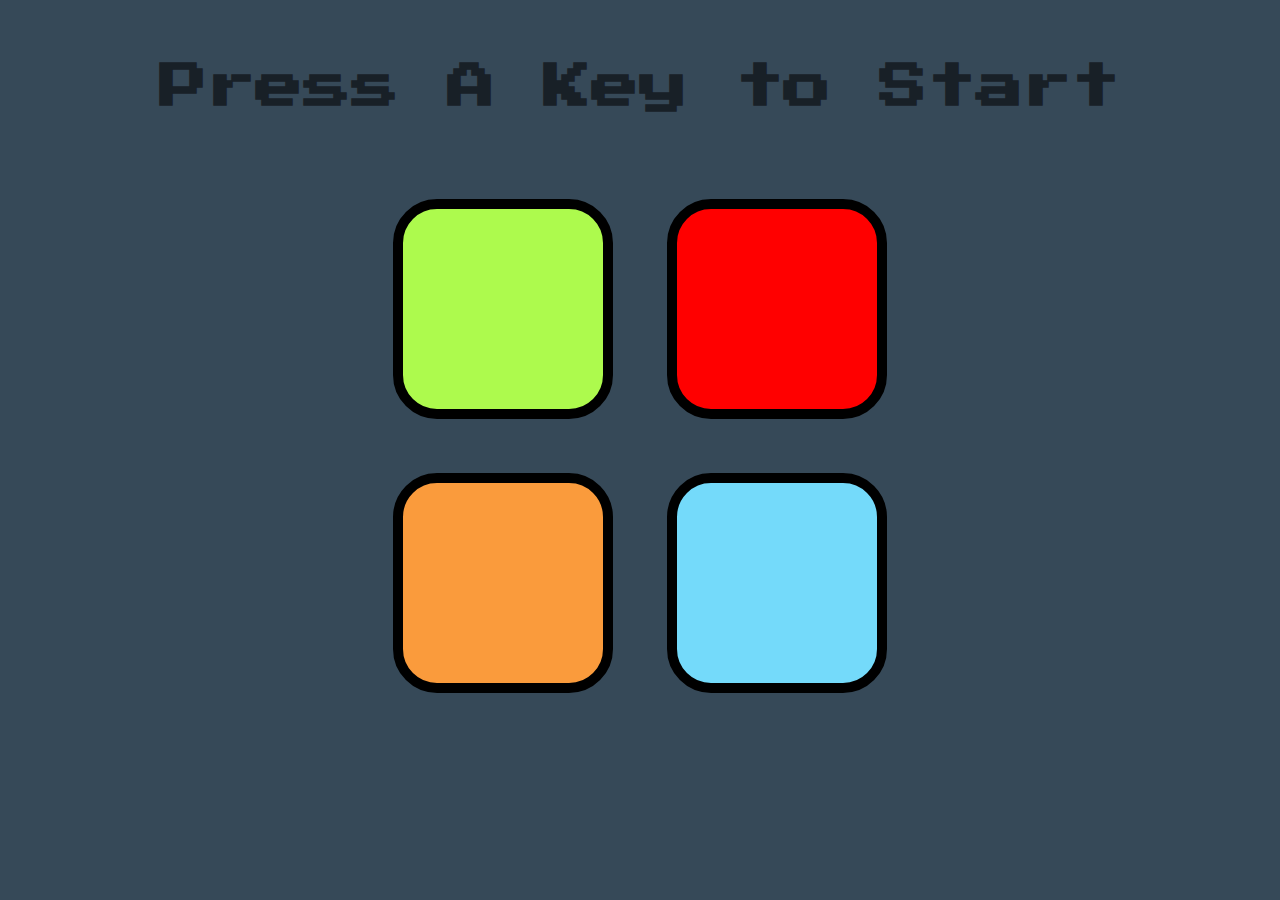
<file: SimonClick/index.html>
<!DOCTYPE html>
<html lang="en" dir="ltr">

<head id="headId">
  <meta charset="utf-8">
  <title>Simon</title>
  <link rel="stylesheet" href="styles.css">
  <link href="https://fonts.googleapis.com/css?family=Press+Start+2P" rel="stylesheet">
  
</head>

<body id="bodyId">
  <h1 id="level-title">Press A Key to Start</h1>
  <div class="container">
    <div class="row">

      <div type="button" id="green" class="btn green">

      </div>

      <div type="button" id="red" class="btn red">

      </div>
    </div>

    <div class="row">

      <div type="button" id="yellow" class="btn yellow">

      </div>
      <div type="button" id="blue" class="btn blue">

      </div>

    </div>

  </div>


  <script src="https://ajax.googleapis.com/ajax/libs/jquery/3.6.3/jquery.min.js"></script>
  <script src="game.js"></script>

</body>

</html>
</file>
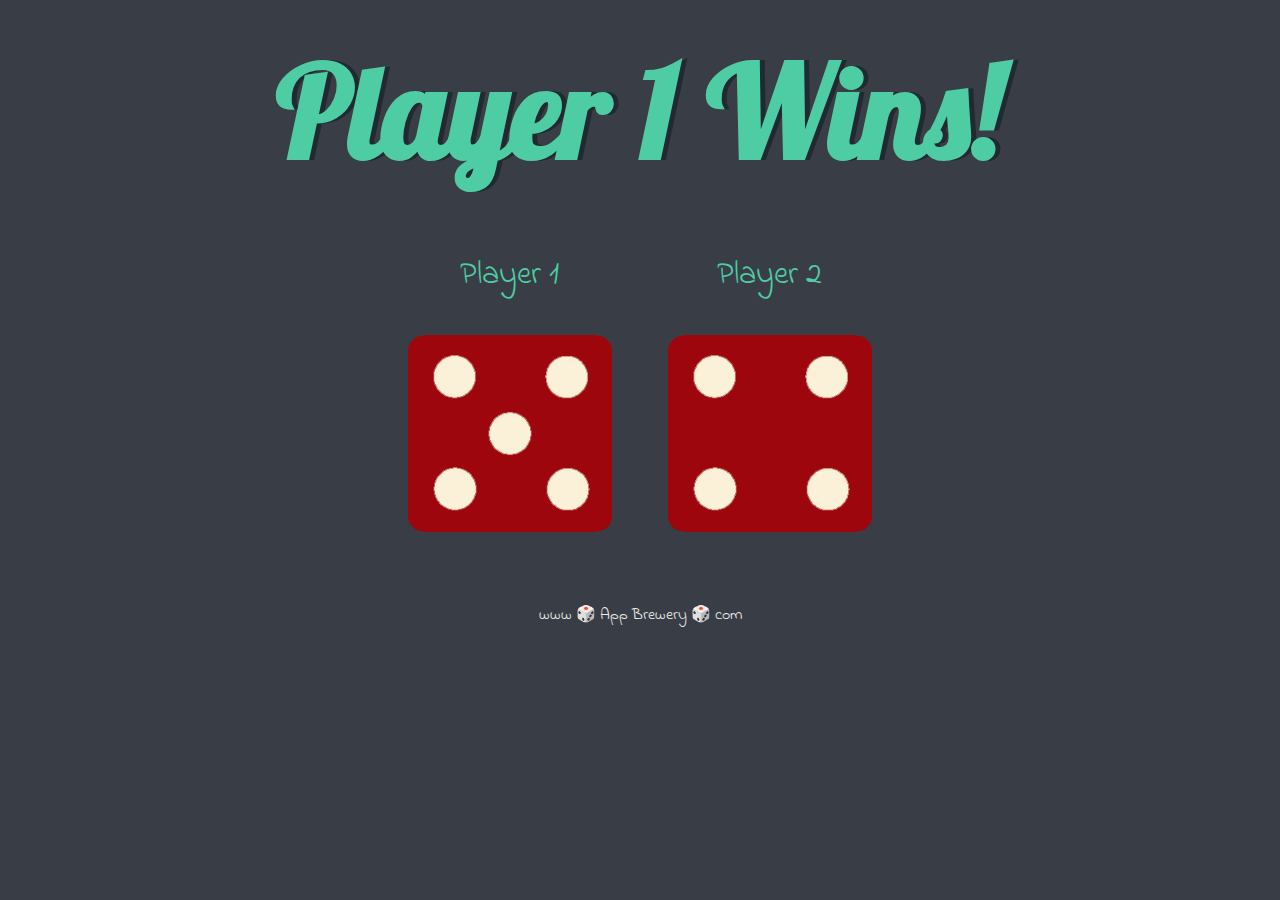
<file: DiceeChallenge/dicee.html>
<!DOCTYPE html>
<html lang="en" dir="ltr">
  <head>
    <meta charset="utf-8">
    <title>Dicee</title>
    <link rel="stylesheet" href="styles.css">
    <link href="https://fonts.googleapis.com/css?family=Indie+Flower|Lobster" rel="stylesheet">

  </head>
  <body>

    <div class="container">
      <h1>Refresh Me</h1>

      <div class="dice">
        <p>Player 1</p>
        <img class="img1" src="images/dice6.png">
      </div>

      <div class="dice">
        <p>Player 2</p>
        <img class="img2" src="images/dice6.png">
      </div>

    </div>
    


    <script src="indexDicee.js"></script>
  </body>

  <footer>
    www 🎲 App Brewery 🎲 com
  </footer>
</html>
</file>
<file: SimonClick/styles.css>
body {
  text-align: center;
  background-color: #364958;
}

#level-title {
  font-family: 'Press Start 2P', cursive;
  font-size: 3rem;
  margin:  5%;
  color: #182027;
}


.container {
  display: block;
  width: 50%;
  margin: auto;

}

.btn {
  margin: 25px;
  display: inline-block;
  height: 200px;
  width: 200px;
  border: 10px solid black;
  border-radius: 20%;
}

.game-over {
  background-color: red;
  opacity: 0.8;
}

.red {
  background-color: red;
}

.green {
  background-color: #ADFA4D;
}

.blue {
  background-color: #74DAFA;
}

.yellow {
  background-color: #FA9B3C;
}

.pressed {
  background-color: #a4ff4e;
}
</file>
<file: DiceeChallenge/styles.css>
.container {
  width: 70%;
  margin: auto;
  text-align: center;
}

.dice {
  text-align: center;
  display: inline-block;

}

body {
  background-color: #393E46;
}

h1 {
  margin: 30px;
  font-family: 'Lobster', cursive;
  text-shadow: 5px 0 #232931;
  font-size: 8rem;
  color: #4ECCA3;
}

p {
  font-size: 2rem;
  color: #4ECCA3;
  font-family: 'Indie Flower', cursive;
}

img {
  width: 80%;
}

footer {
  margin-top: 5%;
  color: #EEEEEE;
  text-align: center;
  font-family: 'Indie Flower', cursive;

}
</file>
